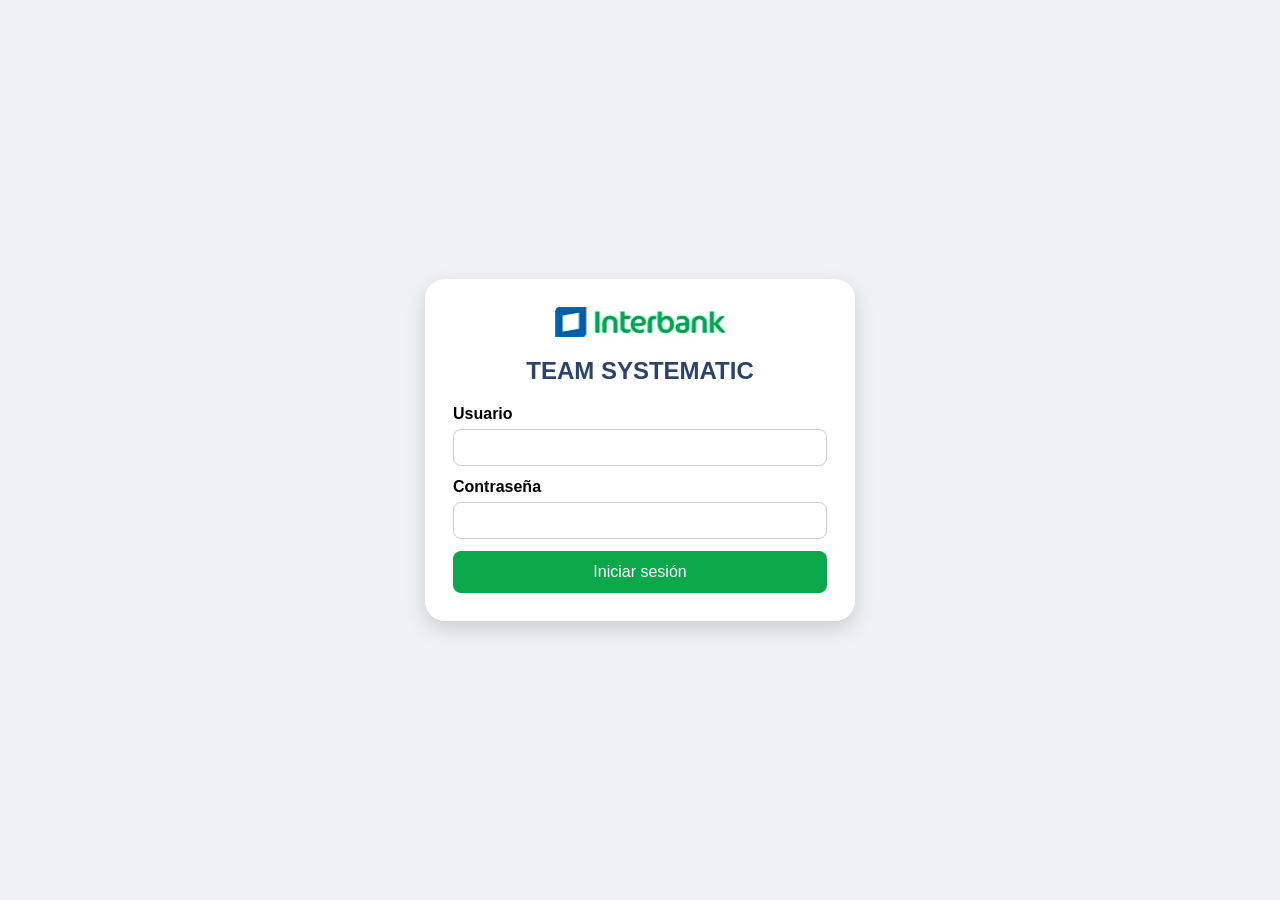
<file: CICS/index.html>
<!DOCTYPE html>
<html lang="es">
<head>
<meta charset="UTF-8">
<meta name="viewport" content="width=device-width,initial-scale=1">
<title>TEAM SYSTEMATIC</title>
<style>
:root{
--azul:#1E3A8A;--azul2:#3B82F6;--gris:#EEF2F6;--verde:#0BA84B;--blanco:#fff;
}
*{box-sizing:border-box;font-family:Segoe UI,Arial,sans-serif}
body{margin:0;background:var(--gris)}
#login{display:flex;justify-content:center;align-items:center;height:100vh}
.card{width:430px;background:#fff;padding:28px;border-radius:20px;box-shadow:0 8px 20px rgba(0,0,0,.15)}
.card img{display:block;margin:auto;width:170px}
.card h2{text-align:center;color:#2b4368}
label{font-weight:600}
input,textarea{width:100%;padding:10px;border:1px solid #ccc;border-radius:8px;margin:6px 0 12px}
#btnLogin{width:100%;padding:12px;background:var(--verde);color:#fff;border:none;border-radius:8px;font-size:16px}
#error{display:none;color:red;text-align:center}
#app{display:none}
.sidebar{position:fixed;left:0;top:0;width:240px;height:100%;background:var(--azul);padding:20px;color:#fff}
.sidebar img{width:150px;background:#fff;border-radius:8px;padding:8px;display:block;margin:auto}
.sidebar h3{text-align:center}
.sidebar button{width:100%;padding:12px;margin:8px 0;border:none;border-radius:8px}
.main{margin-left:260px;padding:20px}
.panel{display:none}
.panel.active{display:block}
.toolbar{display:flex;gap:10px;margin-bottom:15px;flex-wrap:wrap}
.toolbar button{padding:10px 16px;border:none;border-radius:8px;color:#fff}
.buscar{background:#17a2b8}.mostrar{background:#6c757d}.ag{background:#28a745}.ac{background:#ffc107;color:#000}.el{background:#dc3545}
.formgrid{display:grid;grid-template-columns:repeat(2,1fr);gap:12px;background:#fff;padding:15px;border-radius:10px;margin-bottom:15px}
.full{grid-column:1/3}
.tablewrap{overflow:auto;background:#fff;border-radius:10px}
table{border-collapse:collapse;min-width:1200px;width:100%}
th,td{border:1px solid #ddd;padding:8px;text-align:center}
th{background:var(--azul);color:#fff;position:sticky;top:0}
tr:hover{background:#eef;cursor:pointer}
.total{font-weight:bold;text-align:right;padding:10px}
</style>
</head>
<body>
<div id="login">
<div class="card">
<img src="logo.png">
<h2>TEAM SYSTEMATIC</h2>
<label>Usuario</label>
<input id="u">
<label>Contraseña</label>
<input id="p" type="password">
<button id="btnLogin" onclick="login()">Iniciar sesión</button>
<p id="error">Usuario o contraseña incorrectos</p>
</div>
</div>

<div id="app">
<div class="sidebar">
<img src="logo.png">
<h3>TEAM SYSTEMATIC</h3>
<button onclick="mostrar('consulta')">Consulta de TRX</button>
<button onclick="mostrar('gestion')">Gestión de TRX</button>
<button onclick="location.reload()">Cerrar Sesión</button>
</div>

<div class="main">
<div id="consulta" class="panel active">
<h2>Consulta de TRX</h2>
<div class="toolbar">
<input id="txtBuscar" placeholder="Buscar TRX o descripción">
<button class="buscar" onclick="buscar()">
Buscar
</button>
<button class="mostrar" onclick="mostrarTodo()">
Mostrar Todo
</button>
</div>
</div>

<div id="gestion" class="panel">
<h2>Gestión de TRX</h2>
<div class="formgrid">
<input id="id" placeholder="ID" readonly>
<input id="trx" placeholder="TRX">
<input placeholder="Descripción" id="des">
<input placeholder="Tipo" id="tipo">
<input placeholder="Aplicativo" id="applic">
<input placeholder="Probar" id="probar">
<input placeholder="Consulta/Mantenimiento" id="cm">
<input placeholder="Perfiles" id="perf">
<textarea id="com" class="full" placeholder="Comentarios"></textarea>
</div>
<div class="toolbar">
<button class="ag" onclick="agregar()">Añadir</button>
<button class="ac" onclick="actualizar()">Actualizar</button>
<button class="el" onclick="eliminarRegistro()">Eliminar</button>
</div>
</div>

<div class="tablewrap">
<table>
<thead>
<tr><th>ID</th><th>TRX</th><th>DESCRIPCIÓN</th><th>TIPO</th><th>APLICATIVO</th><th>PROBAR</th><th>CONSULTA/MANTENIMIENTO</th><th>PERFILES</th><th>COMENTARIOS</th></tr>
</thead>
<tbody id="tabla">

</tbody>

</table>
</div>
<div class="total">
Total de registros:
<span id="total">0</span>
</div>
</div>
</div>

<script>
const URL="https://script.google.com/macros/s/AKfycbw9987fDNC6L9sDJi88s-4x4-30uPUjHqt-LmSd10uLkV7LAhFlkr7JO3tJ1lls8c6H/exec";
async function login(){const respuesta=await fetch(URL,{method:"POST",body:JSON.stringify({accion:"login",usuario:u.value,password:p.value})});const data=await respuesta.json();if(data.success){document.getElementById("login").style.display="none";document.getElementById("app").style.display="block";mostrarTodo();}else{document.getElementById("error").innerHTML=data.mensaje;document.getElementById("error").style.display="block";}}
async function mostrarTodo(){const respuesta = await fetch(URL,{

        method:"POST",

        body:JSON.stringify({

            accion:"listar"

        })

    });

    const datos = await respuesta.json();

    cargarTabla(datos);
}
function cargarTabla(datos){

    let html="";

    for(let i=1;i<datos.length;i++){

        html+=`

        <tr onclick="cargarFila(

        '${datos[i][0]}',

        '${datos[i][1]}',

        '${datos[i][2]}',

        '${datos[i][3]}',

        '${datos[i][4]}',

        '${datos[i][5]}',

        '${datos[i][6]}',

        '${datos[i][7]}',

        '${datos[i][8]}'

        )">

        <td>${datos[i][0]}</td>

        <td>${datos[i][1]}</td>

        <td>${datos[i][2]}</td>

        <td>${datos[i][3]}</td>

        <td>${datos[i][4]}</td>

        <td>${datos[i][5]}</td>

        <td>${datos[i][6]}</td>

        <td>${datos[i][7]}</td>

        <td>${datos[i][8]}</td>

        </tr>

        `;

    }

    document.getElementById("tabla").innerHTML = html;

    document.getElementById("total").innerHTML = datos.length-1;

}
function mostrar(id){document.querySelectorAll(".panel").forEach(x=>x.classList.remove("active"));document.getElementById(id).classList.add("active");}
function cargarFila(a,b,c,d,e,f,g,h,i){mostrar("gestion");id.value=a;trx.value=b;des.value=c;tipo.value=d;applic.value=e;probar.value=f;cm.value=g;perf.value=h;com.value=i;}
async function buscar(){

    const texto=document.getElementById("txtBuscar").value;

    const respuesta=await fetch(URL,{

        method:"POST",

        body:JSON.stringify({

            accion:"buscar",

            texto:texto

        })

    });

    const datos=await respuesta.json();

    cargarTabla(datos);

}


//================ CRUD =================

async function agregar(){

 id.value="";

 const respuesta=await fetch(URL,{
  method:"POST",
  body:JSON.stringify({
   accion:"agregar",
   trx:trx.value,
   descripcion:des.value,
   tipo:tipo.value,
   aplicativo:applic.value,
   probar:probar.value,
   consulta:cm.value,
   perfiles:perf.value,
   comentarios:com.value
  })
 });

 const data=await respuesta.json();
 alert(data.mensaje);
 limpiarFormulario();
 mostrarTodo();
}

async function actualizar(){

 if(id.value==""){
 alert("Seleccione un registro.");
 return;
 }


 const respuesta=await fetch(URL,{
  method:"POST",
  body:JSON.stringify({
   accion:"actualizar",
   id:id.value,
   trx:trx.value,
   descripcion:des.value,
   tipo:tipo.value,
   aplicativo:applic.value,
   probar:probar.value,
   consulta:cm.value,
   perfiles:perf.value,
   comentarios:com.value
  })
 });

 const data=await respuesta.json();
 alert(data.mensaje);
 limpiarFormulario();
 mostrarTodo();
}

async function eliminarRegistro(){

 if(id.value==""){
 alert("Seleccione un registro.");
 return;
 }


 if(!confirm("¿Desea eliminar este registro?")) return;

 const respuesta=await fetch(URL,{
  method:"POST",
  body:JSON.stringify({
   accion:"eliminar",
   id:id.value
  })
 });

 const data=await respuesta.json();
 alert(data.mensaje);
 limpiarFormulario();
 mostrarTodo();
}
function limpiarFormulario(){

    id.value="";

    trx.value="";

    des.value="";

    tipo.value="";

    applic.value="";

    probar.value="";

    cm.value="";

    perf.value="";

    com.value="";

 mostrar("consulta");

}
</script>
</body>
</html>
</file>
